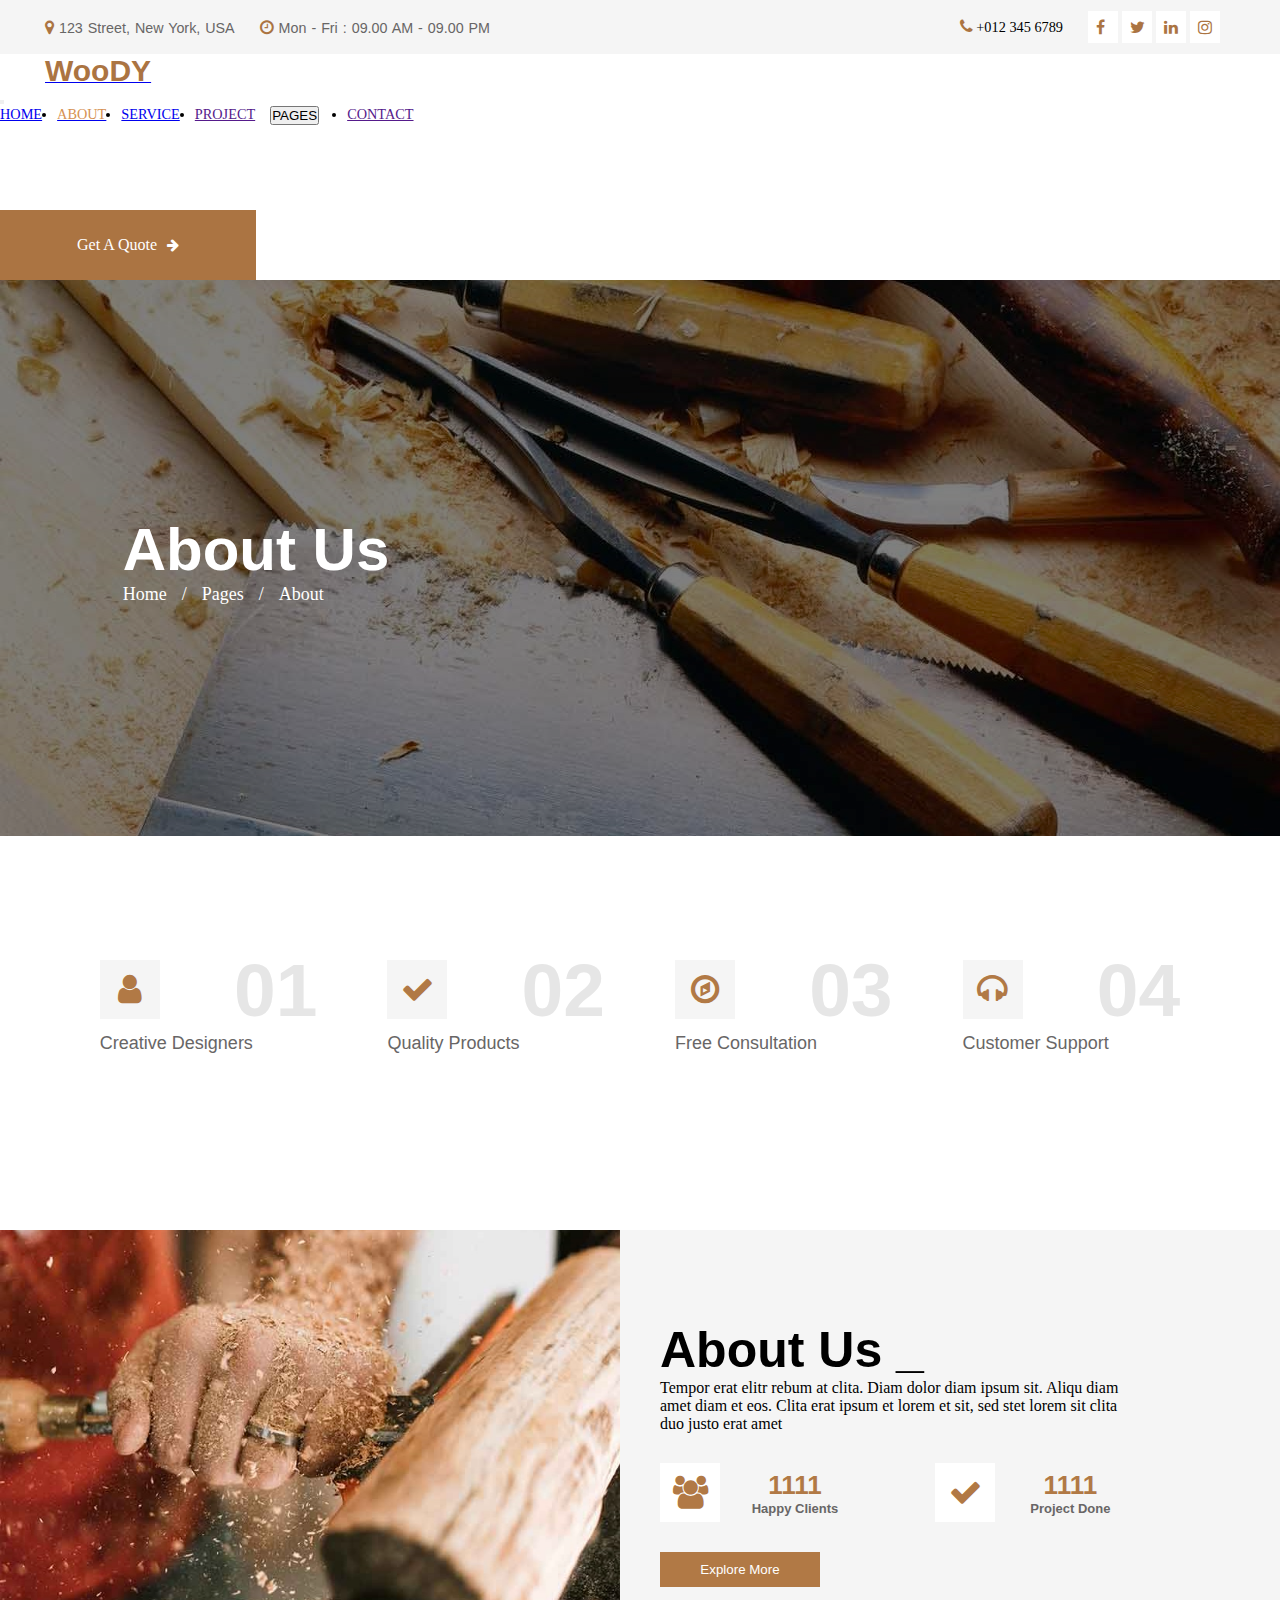
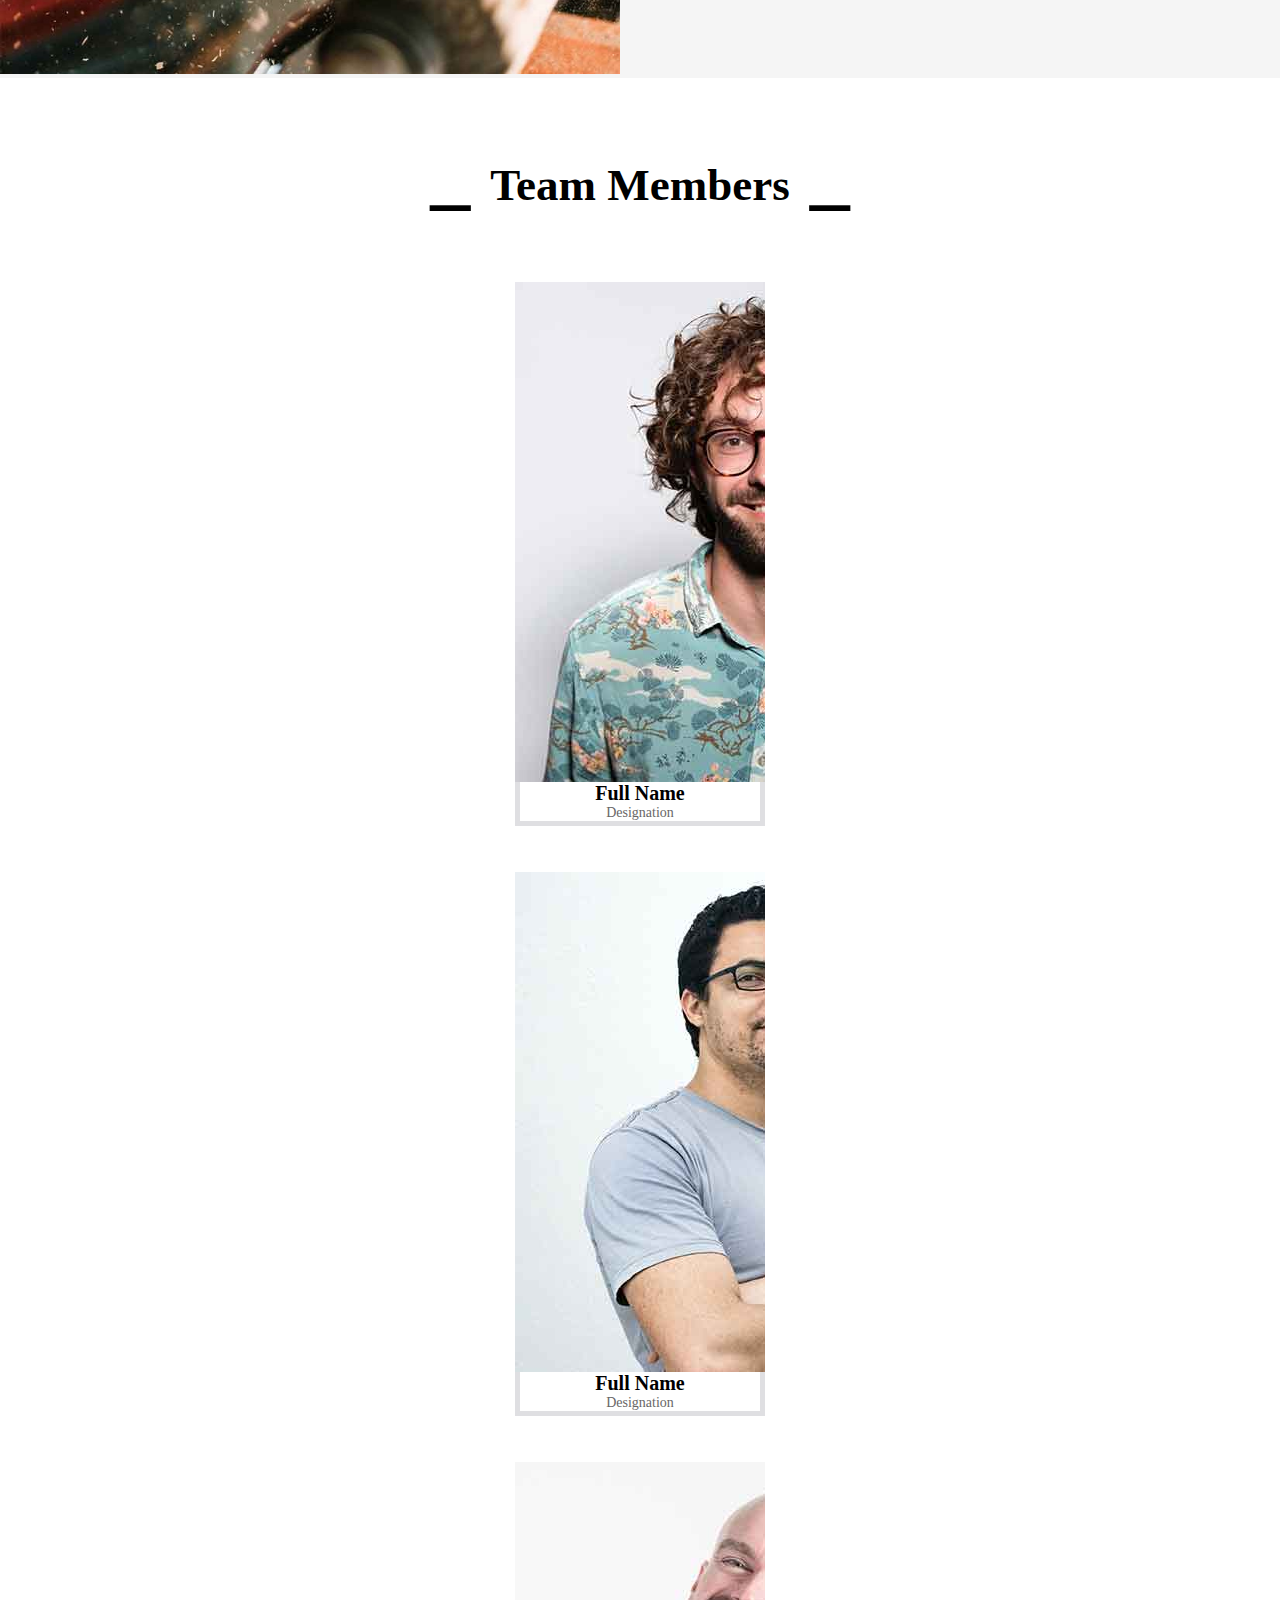
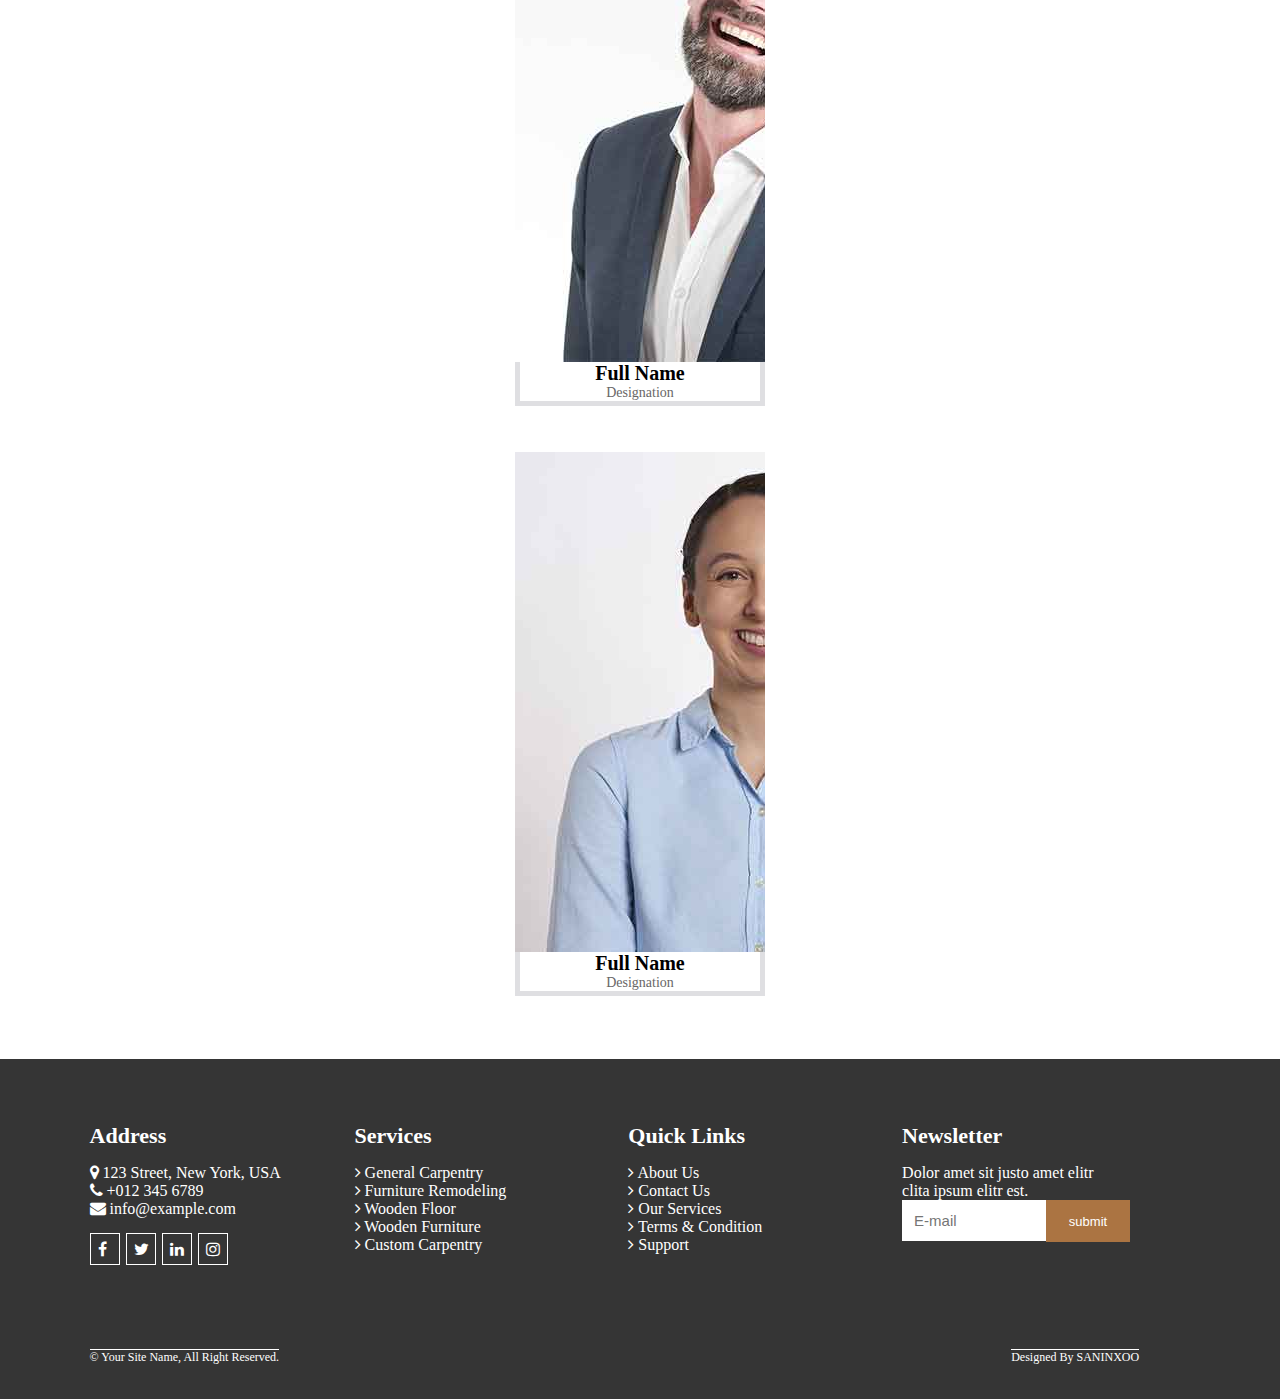
<file: pages/about.html>
<!DOCTYPE html>
<html lang="en">
<head>
    <meta charset="UTF-8">
    <meta name="viewport" content="width=device-width, initial-scale=1.0">
    <title>WooDY</title>
    <link rel="stylesheet" href="../css/woody.css">
    
    <link rel="stylesheet" href="https://cdnjs.cloudflare.com/ajax/libs/font-awesome/4.7.0/css/font-awesome.min.css">
    <link href="https://cdn.jsdelivr.net/npm/bootstrap@5.1.3/dist/css/bootstrap.min.css" rel="stylesheet" integrity="sha384-1BmE4kWBq78iYhFldvKuhfTAU6auU8tT94WrHftjDbrCEXSU1oBoqyl2QvZ6jIW3" crossorigin="anonymous">

</head>
<body>


    <div class="main1">
        <div class="m1-left">
           <div>
             <span><i class="fa fa-map-marker" aria-hidden="true"></i> 123 Street, New York, USA</span>
           </div>
           <div>
            <span><i class="fa fa-clock-o" aria-hidden="true"></i> Mon - Fri : 09.00 AM - 09.00 PM</span>
           </div>
        </div>
        <div class="m1-right">
            <div>
                <span><i class="fa fa-phone" aria-hidden="true"></i> +012 345 6789</span>
            </div>
            <div class="m1-right-sub">
                <div><i class="fa fa-facebook" aria-hidden="true"></i></div>
                <div><i class="fa fa-twitter" aria-hidden="true"></i></div>
                <div><i class="fa fa-linkedin" aria-hidden="true"></i></div>
                <div><i class="fa fa-instagram" aria-hidden="true"></i></div>
            </div>
        </div>
    </div>
    <div class="main2">
      
     <nav class="navbar navbar-expand-lg navbar-light bg-white">
        <div class="woodylogo">
          <a class="navbar-brand" href="#"><span>WooDY</span></a>
        </div>
        <button class="navbar-toggler" type="button" data-bs-toggle="collapse" data-bs-target="#navbarNavDropdown" aria-controls="navbarNavDropdown" aria-expanded="false" aria-label="Toggle navigation">
          <span class="navbar-toggler-icon"></span>
        </button>
        <div class="collapse navbar-collapse  " id="navbarNavDropdown">
          <ul class="navbar-nav nav-2">
            <div>
              <li class="nav-item">
              <a class="nav-link active" aria-current="page" href="../index.html"><span>HOME</span></a>
              </li>
            </div>
            <div class="home"> 
               <li class="nav-item">
               <a class="nav-link active" aria-current="page" href="../pages/about.html"><span>ABOUT</span></a>
             </li>
            </div>
            <div>
              <li class="nav-item">
                <a class="nav-link active" aria-current="page" href="./service.html"><span>SERVICE</span></a>
              </li>
            </div>
            <div>
              <li class="nav-item">
                <a class="nav-link active" aria-current="page" href=""><span>PROJECT</span></a>
              </li>
            </div>
            <div class="dropdown pages1">
              <button class="btn dropdown-toggle" type="button" id="dropdownMenuButton1" data-bs-toggle="dropdown" aria-expanded="false">
                <span>PAGES</span>
              </button>
              <ul class="dropdown-menu dropdownitem" aria-labelledby="dropdownMenuButton1">
                <li><a class="dropdown-item" href="#">Action</a></li>
                <li><a class="dropdown-item" href="#">Another action</a></li>
                <li><a class="dropdown-item" href="#">Something else here</a></li>
              </ul>
            </div>
            <div>
              <li class="nav-item">
                <a class="nav-link active" aria-current="page" href=""><span>CONTACT</span></a>
              </li>
            </div>
          </ul>
        </div>
        <div class="nav-3">
          <a href=""><div class="nav-3sub">
            <div> Get A Quote </div>
           
            <div><i class="fa fa-arrow-right" aria-hidden="true"></i></div>
          
          </div></a>
        </div>
    </nav>
    </div>
    <div class="about-main-3">
        <div><img src="../image/carousel-1.jpg" class="img-fluid" alt="..."></div>
        <div class="about-m3-sub">
            <div class="about-m3-h1">About Us</div>
            <div class="about-m3-h2">
                <div><a href="">Home</a></div>
                <div>/</div>
                <div><a href="">Pages</a></div>
                <div>/</div>
                <div> About</div>
            </div>
        </div>
       </div>
       <div class="main4">
        <div class="m4sub1">
           <div class="m4h1">
            <div><i class="fa fa-user" aria-hidden="true"></i></div>
            <div><span>01</span></div>
           </div>
           <div>Creative Designers</div>
        </div>
        <div class="m4sub1">
          <div class="m4h1">
           <div><i class="fa fa-check" aria-hidden="true"></i></div>
           <div><span>02</span></div>
          </div>
          <div>Quality Products</div>
       </div>
       <div class="m4sub1">
        <div class="m4h1">
         <div><i class="fa fa-compass" aria-hidden="true"></i></div>
         <div><span>03</span></div>
        </div>
        <div>Free Consultation</div>
       </div>
       <div class="m4sub1">
        <div class="m4h1">
         <div><i class="fa fa-headphones" aria-hidden="true"></i></div>
         <div><span>04</span></div>
        </div>
        <div>Customer Support</div>
     </div>
  </div>


  <div class="m5mq">
    <div class="main5">
      <div class="m5img">
        <img src="../image/about.jpg" class="img-fluid" alt="...">
      </div>
      <div class="m5txt">
        <div class="m5h1">About Us _</div>
        <div class="m10p"><p>Tempor erat elitr rebum at clita. Diam dolor diam ipsum sit. Aliqu diam amet diam et eos. Clita erat ipsum et lorem et sit, sed stet lorem sit clita duo justo erat amet</p></div>
        <div class="m5subh">
          <div class="m5sub1">
            <div class="m5h">
             <div><i class="fa fa-users" aria-hidden="true"></i></div>
             <div >
              <div>1111</div>
              <div class="m5h2">Happy Clients</div>
            
            </div>
            </div>
         </div>
         <div class="m5sub1">
          <div class="m5h">
           <div><i class="fa fa-check" aria-hidden="true"></i></div>
           <div >
            <div>1111</div>
            <div class="m5h2">Project Done</div>
          
          </div>
          </div>
         </div>
        </div>
        <div class="m5button">
          <div><button>Explore More</button></div>
        </div>
    
      </div>
    
    </div>
  </div>


  <!-- main-12 -->
  
  <div class="main6">
    <h1><span>_ </span>Team Members<span> _ </span> </h1>
  </div>

    <!-- main-13 -->


    <div class="main-13">
      <div class="row">
        <div class="col-lg-3 col-md-6 col-sm-12 main13sub">
          <div class="card" style="width: 16rem;">
            <div class="image-box"><img src="../image/team-1.jpg" class="card-img-top" alt="..."></div>
            <div class="card-body">
              <div class="main-13-h-1">
                <b>Full Name</b>
              </div>
              <div class="main-13-h-2">
                Designation
              </div>
            </div>
          </div>
        </div>
        <div class="col-lg-3 col-md-6 col-sm-12 main13sub ">
          <div class="card" style="width: 16rem;">
            <div class="image-box"><img src="../image/team-2.jpg" class="card-img-top" alt="..."></div>
            <div class="card-body">
              <div class="main-13-h-1">
                <b>Full Name</b>
              </div>
              <div class="main-13-h-2">
                Designation
              </div>
            </div>
          </div>
        </div>
        <div class="col-lg-3 col-md-6 col-sm-12 main13sub">
          <div class="card" style="width: 16rem;">
            <div class="image-box"><img src="../image/team-3.jpg" class="card-img-top" alt="..."></div>
            <div class="card-body">
              <div class="main-13-h-1">
                <b>Full Name</b>
              </div>
              <div class="main-13-h-2">
                Designation
              </div>
            </div>
          </div>
        </div>
        <div class="col-lg-3 col-md-6 col-sm-12 main13sub">
          <div class="card" style="width: 16rem;">
            <div class="image-box"><img src="../image/team-4.jpg" class="card-img-top" alt="..."></div>
            <div class="card-body">
              <div class="main-13-h-1">
                <b>Full Name</b>
              </div>
              <div class="main-13-h-2">
                Designation
              </div>
            </div>
          </div>
        </div>
      </div>
    </div>


    <!-- main--15 -->


    <!-- main-16-footer -->

    <div class="main-16-footer">
        <div class="main-16-sub">
          <div class="main-16-sub1">
            <div class="m16sub1h1">Address</div>
            <div><span><i class="fa fa-map-marker" aria-hidden="true"></i>  123 Street, New York, USA</span></div>
            <div><span><i class="fa fa-phone" aria-hidden="true"></i> +012 345 6789</span></div>
            <div><span><i class="fa fa-envelope" aria-hidden="true"></i> info@example.com</span></div>
            <div>
              <div class="m16sub1h2">
                <div><i class="fa fa-facebook" aria-hidden="true"></i></div>
                <div><i class="fa fa-twitter" aria-hidden="true"></i></div>
                <div><i class="fa fa-linkedin" aria-hidden="true"></i></div>
                <div><i class="fa fa-instagram" aria-hidden="true"></i></div>
            </div>
            </div>
          </div>
          <div class="main-16-sub2">
            <div class="m16sub1h1">Services</div>
            <div class="m16s2"><i class="fa fa-angle-right " aria-hidden="true"></i> General Carpentry</div>
            <div class="m16s2"><i class="fa fa-angle-right" aria-hidden="true"></i> Furniture Remodeling</div>
            <div class="m16s2"><i class="fa fa-angle-right" aria-hidden="true"></i>  Wooden Floor</div>
            <div class="m16s2"><i class="fa fa-angle-right" aria-hidden="true"></i> Wooden Furniture</div>
            <div class="m16s2"><i class="fa fa-angle-right" aria-hidden="true"></i>  Custom Carpentry</div>
          </div>
          <div class="main-16-sub3">
            <div class="m16sub1h1">Quick Links</div>
            <div class="m16s2"><i class="fa fa-angle-right" aria-hidden="true"></i> About Us</div>
            <div class="m16s2"><i class="fa fa-angle-right" aria-hidden="true"></i> Contact Us</div>
            <div class="m16s2"><i class="fa fa-angle-right" aria-hidden="true"></i> Our Services</div>
            <div class="m16s2"><i class="fa fa-angle-right" aria-hidden="true"> </i> Terms & Condition</div>
            <div class="m16s2"><i class="fa fa-angle-right" aria-hidden="true"></i>   Support</div>
          </div>
          <div class="main-16-sub3">
            <div class="m16sub1h1">Newsletter</div>
            <div class="m16s3"><p>Dolor amet sit justo amet elitr clita ipsum elitr est.</p></div>
            <div class="">
              
              <form class="example" action="action_page.php">
                <input type="email" placeholder="E-mail" >
                <button type="">submit</i></button>
              </form>
            </div>
          </div>
        </div>
      </div>
  
  <!-- footer for md -->
  
  
  <div class="main-16-footer-for-md">
    <div class="main-16-sub">
      <div class="main-16-sub1">
        <div class="m16sub1h1">Address</div>
        <div><span><i class="fa fa-map-marker" aria-hidden="true"></i>  123 Street, New York, USA</span></div>
        <div><span><i class="fa fa-phone" aria-hidden="true"></i> +012 345 6789</span></div>
        <div><span><i class="fa fa-envelope" aria-hidden="true"></i> info@example.com</span></div>
        <div>
          <div class="m16sub1h2">
            <div><i class="fa fa-facebook" aria-hidden="true"></i></div>
            <div><i class="fa fa-twitter" aria-hidden="true"></i></div>
            <div><i class="fa fa-linkedin" aria-hidden="true"></i></div>
            <div><i class="fa fa-instagram" aria-hidden="true"></i></div>
        </div>
        </div>
      </div>
      <div class="main-16-sub2">
        <div class="m16sub1h1">Services</div>
        <div class="m16s2"><i class="fa fa-angle-right " aria-hidden="true"></i> General Carpentry</div>
        <div class="m16s2"><i class="fa fa-angle-right" aria-hidden="true"></i> Furniture Remodeling</div>
        <div class="m16s2"><i class="fa fa-angle-right" aria-hidden="true"></i>  Wooden Floor</div>
        <div class="m16s2"><i class="fa fa-angle-right" aria-hidden="true"></i> Wooden Furniture</div>
        <div class="m16s2"><i class="fa fa-angle-right" aria-hidden="true"></i>  Custom Carpentry</div>
      </div>
      
    </div>
    <div class="main-16-sub">
      <div class="main-16-sub3">
        <div class="m16sub1h1">Quick Links</div>
        <div class="m16s2"><i class="fa fa-angle-right" aria-hidden="true"></i> About Us</div>
        <div class="m16s2"><i class="fa fa-angle-right" aria-hidden="true"></i> Contact Us</div>
        <div class="m16s2"><i class="fa fa-angle-right" aria-hidden="true"></i> Our Services</div>
        <div class="m16s2"><i class="fa fa-angle-right" aria-hidden="true"> </i> Terms & Condition</div>
        <div class="m16s2"><i class="fa fa-angle-right" aria-hidden="true"></i>   Support</div>
      </div>
      <div class="main-16-sub3">
        <div class="m16sub1h1">Newsletter</div>
        <div class="m16s3"><p>Dolor amet sit justo amet elitr clita ipsum elitr est.</p></div>
        <div class="">
          
          <form class="example" action="action_page.php">
            <input type="email" placeholder="E-mail" >
            <button type="">submit</i></button>
          </form>
        </div>
      </div>
    </div>
   
  </div>
  
  
       
      <div class="footer-copy-right">
        <div class="footer-c1">© Your Site Name, All Right Reserved.</div>
        <div class="footer-c2">Designed By SANINXOO</div>
      </div>
  
  
  
      <script src="https://cdn.jsdelivr.net/npm/@popperjs/core@2.10.2/dist/umd/popper.min.js" integrity="sha384-7+zCNj/IqJ95wo16oMtfsKbZ9ccEh31eOz1HGyDuCQ6wgnyJNSYdrPa03rtR1zdB" crossorigin="anonymous"></script>
      <script src="https://cdn.jsdelivr.net/npm/bootstrap@5.1.3/dist/js/bootstrap.min.js" integrity="sha384-QJHtvGhmr9XOIpI6YVutG+2QOK9T+ZnN4kzFN1RtK3zEFEIsxhlmWl5/YESvpZ13" crossorigin="anonymous"></script>
    
</body>
</html>
</file>
<file: css/woody.css>
.main1{
    font-size: 14.3px;
    height: 54px;
    display: flex;
    align-items: center;
    background-color: #f5f5f5;
    justify-content: space-between;
}
.main1 i{
    color: #AB7442;
    font-size: 16px;
}
.m1-left{
    display: flex;
    margin-left: 45px;
    gap: 25px;
    font-family:"Open Sans",sans-serif;
    color: #686666;
    word-spacing: 1px;
}
.m1-right{
    display: flex;
    gap: 25px;
    margin-right: 60px;
    align-items: center;
}
.m1-right-sub{
    display: flex;
    gap: 4px;
}
.m1-right-sub i{
    border: 1px solid white;
    padding: 7px;
    width: 30px;
    background-color: white;
}
.woodylogo{
    width: 50%;
    margin-left: 45px;
   
}
.woodylogo span{
    color: #AB7442;
    font-weight: 700;
    font-size: 30px;
    font-family:"Open Sans",sans-serif ;
}
.nav-2{
    width: 30%;
    display: flex;
    gap: 15px;
    font-size: 14.3px;
    margin-right: 30px;
}
.home span{
    color: #d69151;
}
.nav-2 div:hover span{
    color: #b17945;
}
.nav-3{
    width: 20%;
    background-color: #AB7442;
    text-align: center;
    height: 70px;
    display: flex;
    align-items: center;
    justify-content: center;
}
.nav-3 a{
    text-decoration: none;
    color: white;
}
.nav-3:hover{
    background-color: #d69151;
}
.nav-3:hover a{
    color: white;
}
.nav-3sub{
    display: flex;
    align-items: center;
    gap: 10px;
}
.nav-3 i{
    font-size: 14px;
    font-weight: 100;
}
.dropdownitem{
    opacity: 0;
}
.pages:hover .dropdownitem{
 opacity: 1;
}
.contact:hover .dropdownitem{
    opacity: 1;
}
.main3{
    text-align: center;
    
}
.main3 img{
    filter: brightness(45%);
}
.carousel1{
    position: relative;
}
.carousel1text{
    position: absolute;
    top: 50%;
    transform: translate(-50%,-50%);
    left: 50%;
}
.m3h1{
    font-size: 20px;
    font-family:sans-serif ;
    font-weight: 600;
    color: white;
}
.m3h2{
    font-size: 60px;
    font-family: 'Lucida Sans', 'Lucida Sans Regular', 'Lucida Grande', 'Lucida Sans Unicode', Geneva, Verdana, sans-serif ;
    font-weight: 700;
    color: white;
}
.carousel2{
    position: relative;
}
.carousel2text{
    position: absolute;
    top: 50%;
    transform: translate(-50%,-50%);
    left: 50%;
}
.carousel3{
    position: relative;
}
.carousel3text{
    position: absolute;
    top: 50%;
    transform: translate(-50%,-50%);
    left: 50%;
}
.m3button{
    display: flex;
    justify-content: center;
    gap: 30px;
    margin-top: 30px;
    font-size: 16px;
}
.m3button a{
    text-decoration: none;
    color: white;
}
.m3btn1:hover a{
    color: white;
}
.m3btn1{
    border: 1px solid #b17945;
    width: 180px;
    background-color: #b17945;
    padding: 15px;
}
.m3btn2 a{
    color: black;
}
.m3btn2:hover a{
    color: black;
}
.m3btn2{
    border: 1px solid white;
    width: 180px;
    background-color:white;
    padding: 15px;
   
}
.main4{
    display: flex;
    justify-content:center;
    gap: 70px;
    flex-wrap: wrap;
    height: 320px;
    align-items: center;
    
}
.m4h1{
    display: flex;
    justify-content: space-between;
    align-items: center;
    text-align: center;
}
.m4h1 i{
    border: 1px solid #f5f5f5;
    background-color:#f5f5f5;
    padding: 12px;
    width: 60px;
    font-size: 33px;
    color: #b17945;
}
.m4h1 span{
    font-size: 75px;
    font-weight: 700;
    color: #e6e6e6;
}
.m4sub1{
    font-size:18px;
    font-family: "Roboto",sans-serif;
    font-weight: 500;
    width: 17%;
    color: #686666;
}
.main5{
    margin-top: 70px;
    background-color: #f5f5f5;
    display: flex;
    align-items: center;

}
.m5img{
    width: 50%;
}
.m5img iframe{
    width: 100%;
}
.m5txt{
    width: 50%;
    margin-left: 40px;
}
.m5h1{
    font-size: 50px;
    font-family:"Roboto",sans-serif;
    font-weight: 700;
}
.m5img img{
    /* height: 500px; */
    width: 100%;
}
.m5h2{
    width: 150px;
    font-size: 13px;
    font-weight: 600;
    color: #686666;
}
.m5sub1{
    font-size:18px;
    font-family: "Roboto",sans-serif;
    font-weight: 500;
    width: 17%;
    color: #686666;
}
.m5h{
    display: flex;
    justify-content: space-between;
    align-items: center;
    text-align: center;
    font-weight: 700;
    font-size: 26px;
    color: #b17945;
}
.m5h i{
    border: 1px solid white;
    background-color:white;
    padding: 12px;
    width: 60px;
    font-size: 33px;
    color: #b17945;
}
.m5subh{
    display: flex;
    gap: 170px;
    margin: 30px 0px;

}
.m5button button{
    border:1px solid #b17945;
    background-color: #b17945;
    padding: 9px;
    width: 160px;
    color: white;
}
.main6{
    text-align: center;
    margin-top: 50px;
    margin-bottom: 60px;
   
}
.main6 h1{
    font-size: 45px;
    font-weight: 700;
}
.main6 span{
    font-size: 80px;
   
}
.main7{
    display: flex;
    justify-content: space-around;
    flex-wrap: wrap;
    margin-top: 20px;
    text-align: center;
    color: #686666;
    margin-bottom: 30px;
}

.m7h{
    font-size: 22px;
    font-family: sans-serif;
    margin-bottom: 20px;
    color: rgb(41, 39, 39);
}
.m7a a{
    text-decoration: none;
    color: #966231;
}
.main7mq{
    display: none;
}
.main7 .card{
    border: 3px solid white;
}
.main7 .card-body{
    border: 5px solid #f6f6f7;
    border-top: none;
    border-radius: 0px;
}
.main7mq .card{
    border: 3px solid white;
}
.main7mq .card-body{
    border: 5px solid #f6f6f7;
    border-top: none;
    border-radius: 0px;
}
* {
    -moz-box-sizing: border-box;
    -webkit-box-sizing: border-box;
    box-sizing: border-box;
    margin: 0;
    padding: 0;
}

.image-box {
    position: relative;
    margin: auto;
    overflow: hidden;
}
.image-box img {
    transition: all 0.3s;
    display: block;
    transform: scale(1);
}

.image-box:hover img {
    transform: scale(1.1);
}
   

  /* m--8 */
.m8h2{
    font-size: 18px;
    font-family: sans-serif;
    font-weight: 200;
    color: black;
    letter-spacing: 1px;
}
.main9{
    text-align: center;
    margin-top: 50px;
    margin-bottom: 60px;
   
}
.main9 h1{
    font-size: 45px;
    font-weight: 700;
}
.main9 span{
    font-size: 80px;
   
}
.m9sub{
    display: flex;
    justify-content: center;
    gap: 30px;
    margin-top: 20px;
}
.m9sub a{
    text-decoration: none;
    color: black;
    font-size: 17px;

}
.m9sub1 a{
    color: #b37b48;
    border-bottom: 2px solid #cf8c4e;
}
.m9sub div:hover a{
    color: #b17b4a;
    border-bottom: 2px solid #ce8c4f;
}

/* main10 */


.m10h1{
    text-align: start;
    color: #966231;
    font-size: 17px;
}
.m10h2{
    font-size: 18px;
    text-align: start;
    color: black;
    font-weight: 500;
}
.main-11-form-1{
    display: flex;
    gap: 15px;
}
.main-11-form-1 input{
 text-decoration: none;
 border: none;
 height: 50px;
 width: 240px;
 
}
.main-11-form-1 input{
   
    -webkit-transition: 0.5s;
    transition: 0.1s;
    outline: none;
}
  
.main-11-form-1  input:focus {
    border: 3px solid #ccc;
  }
.main-11-form-1 input::placeholder{
    padding: 12px;
}
.main-11-form-2{
    display: flex;
    gap: 15px;
    margin-top: 15px;
   
}
.main-11-form-2 input{
    text-decoration: none;
    border: none;
    height: 50px;
    width:240px;
   }
   .main-11-form-2 input::placeholder{
       padding: 12px;
   }
.m10p{
    width: 75%;
}
.main-11-form-2 select{
    text-decoration: none;
    border: none;
    height: 50px;
    width: 240px;
    padding: 10px;
    color: #686666;
}
.main-11-form-2 input{
   
    -webkit-transition: 0.5s;
    transition: 0.1s;
    outline: none;
}
  
.main-11-form-2  input:focus {
    border: 3px solid #ccc;
  }
  .main-11-form-2 select{
   
    -webkit-transition: 0.5s;
    transition: 0.1s;
    outline: none;
}
  
.main-11-form-2  select:focus {
    border: 3px solid #ccc;
  }
.main-11-form-3{
    margin-top: 15px;
}
.main-11-form-3 textarea::placeholder{
   padding: 10px;
}
.main-11-form-3 textarea{
    border: none;
    width: 495px;
}
.main-11-form-4{
    margin-top: 15px;
}
.main-11-form-4 input{
    text-decoration: none;
    border: none;
    height: 55px;
    width: 495px;
    color: white;
    background-color:#AB7442;
}
.main-11-form-4 input:hover{
 background-color: #b37b48;
}
.main-13 .row .main13sub{
    display: flex;
    justify-content:center;
    margin-top: 20px;
    margin-bottom: 40px;
}
.main-13-h-1{
    text-align: center;
    font-size: 20px;
}
.main-13-h-2{
    text-align: center;
    font-size: 14px;
    color: #686666;
}
.main-13 .card{
    border: 3px solid white;
}
.main-13 .card-body{
    border: 5px solid #dfdfe2;
    border-top: none;
    border-radius: 0px;
}
.main-16-footer{
    background-color: #353535;
    display: flex;
}
.main-16-sub{
    width: 100%;
    margin: 5% 7% ;
    display: flex;
    color: white;
    justify-content: space-between;
    flex-wrap: wrap;
}

.main-16-sub2 .m16s2:hover{
    color: #966231;
    letter-spacing: 1px;
    transition: 0.4s;
    
}
.m16s2{
    width: 200px;
}
.m16s3{
    width: 200px;
}
.main-16-sub3 .m16s2:hover{
    color: #966231;
    letter-spacing: 1px;
    transition: 0.4s;
    
}

.m16sub1h1{
    font-size: 22px;
    font-weight: 600;
    margin-bottom: 15px;
}
.m16sub1h2{
    display: flex;
    gap: 6px;
    margin-top: 15px;
}
.m16sub1h2 i{
    border: 1px solid white;
    padding: 7px;
    width: 30px;
}
.m16sub1h2 div:hover i{
    background-color: white;
    color: #966231;
}
* {
    box-sizing: border-box;
  }
  
  /* Style the search field */
  form.example input {
    padding: 12px;
    font-size: 15px;
    border: none;
    float: left;
    width: 50%;
   background-color: white;
  }
  
  /* Style the submit button */
  form.example button {
    float: left;
    width: 29%;
    padding: 13.5px;
    background-color: #AB7442;
    color: white;
    font-size: 13px;
    border: none;
    border-left: none; /* Prevent double borders */
    cursor: pointer;
  }
  .footer-copy-right{
    background-color: #353535;
    height: 70PX;
    display: flex;
    justify-content: space-between;
    color: white;
    font-size: 12px;
   
  }
  .footer-copy-right div{
    margin-left: 7%;
    margin-right: 11%;
    border-top: 1px solid white;
    margin-top: 20px;
  }
  .main-16-footer-for-md{
    background-color: #353535;
    display: none;
}
.main-16-footer{
    margin-top: 60px;
}
.main-16-footer-for-md{
    margin-top: 60px;
}



  
@media (min-width:300px) and (max-width:575.98px){



   
 .main1{
    display: none;
}
.nav-3{
    display: none;
}
.nav-item{
    margin-left: 40px;
}
.m3h1{
    font-size: 5px;
    font-weight: 600;
}
.m3h2{
    font-size: 15px;
    font-weight: 700;
}

.m3button{
    gap: 10px;
    margin-top: 10px;
    font-size: 5px;
}

.m3btn1{
    
    width: 50px;
    padding: 5px;
    height: 20px;
    
}

.m3btn2{
    width: 50px;
    padding: 5px;
    height: 20px;
   
}
.main4{
    display: inline;
    justify-content:center;
    flex-wrap: nowrap;
    height: 500px;
    align-items: center;
    margin-left: 5%;
    
}
.m4sub1{
    font-size:13px;
    text-align:start;
    font-family: "Roboto",sans-serif;
    font-weight: 500;
    width: 80%;
    color: #686666;
    margin: 20px 0px;
    margin-left: 10%;
   
}
.m4h1{
    display: flex;
    justify-content:space-between;
    gap: 50px;
    align-items: center;
    text-align: center;
   
}
.m4h1 i{
    border: 1px solid #f5f5f5;
    background-color:#f5f5f5;
    padding: 8px;
    width: 50px;
    font-size: 29px;
    color: #b17945;
}
.m4h1 span{
    font-size: 45px;
    font-weight: 600;
    color: #e6e6e6;
}
.m5mq{
    background-color: #f5f5f5;
}
.main5{
    display: inline;

}
.m5img{
    width: 90%;
    margin-left: 5%;
}
.m5txt{
    width: 90%;
    margin-left: 5%;
}
.m5h1{
    font-size: 30px;
    font-weight: 700;
    margin-bottom: 10px;
    margin-top: 30px;
    padding-top: 10px;
}

.m5img img{
    height: 330px;
    width: 100%;
}
.m5h2{
    width: 150px;
    font-size: 13px;
    font-weight: 600;
}
.m5sub1{
    font-size:18px;
    font-weight: 500;
    width: 17%;
    margin: 25px 0px;
}
.m5h{
    display: flex;
    font-weight: 700;
    font-size: 26px;
}
.m5h i{
    padding: 12px;
    width: 60px;
    font-size: 33px;

}
.m5subh{
    display: inline;
    

}
.m5button button{
 padding: 9px;
    width: 160px;
    margin-bottom: 20px;
}
.main6{
    text-align: center;
    margin-top: 20px;
    margin-bottom: 30px;
   
}
.main6 h1{
    font-size: 30px;
    font-weight: 700;
}
.main6 span{
    font-size: 40px;
   
}
.main7{
    gap: 25px;
}
.main9 h1{
    font-size: 30px;
    font-weight: 700;
}
.main9 span{
    font-size: 40px;
   
}
.m9sub{
    gap: 15px;
    margin-top: 20px;
}
.m9sub a{
    font-size: 13px;

}
.m10p{
    width: 100%;
}
.main-11-form-1{
    display: inline;
}
.main-11-form-1 div{
    margin-top: 10px;
}
.main-11-form-1 input{
   
    width: 100%;
    
}
.main-11-form-2{
    display: inline;
}
.main-11-form-2 div{
    margin-top: 10px;
}
.main-11-form-2 input{
   
    width: 100%;
}
.main-11-form-2 select{
    
    width: 100%;
 
}
.main-11-form-3 textarea{
   
    width: 100%;
}
.main-11-form-4 input{
   
    width: 100%;
}
.main-16-sub1{
    margin-top: 45px;
}
.main-16-sub2{
    margin-top: 45px;
}
.main-16-sub3{
    margin-top: 45px;
}
.main-16-sub4{
    margin-top: 45px;
}
.main-16-sub{
    width: 100%;
    margin: 5% 7% ;
    display: inline;
    color: white;
    justify-content: space-between;
    flex-wrap: wrap;
}

}
@media (min-width:576px) and (max-width:767.98px){
 
  .main1{
    display: none;
}
.nav-3{
    display: none;
}
.nav-item{
    margin-left: 30px;
}
.m3h1{
    font-size: 12px;
    font-weight: 600;
}
.m3h2{
    font-size: 33px;
    font-weight: 700;
}

.m3button{
    gap: 20px;
    margin-top: 15px;
    font-size: 10px;
}

.m3btn1{
    
    width: 100px;
    padding: 5px;
    height: 30px;
    
}

.m3btn2{
    width: 100px;
    padding: 5px;
    height: 30px;
   
}
.main4{
    display: inline;
    justify-content:center;
    flex-wrap: nowrap;
    height: 500px;
    align-items: center;
    margin-left: 5%;
    
}
.m4sub1{
    font-size:15px;
    text-align:start;
    font-family: "Roboto",sans-serif;
    font-weight: 500;
    width: 80%;
    color: #686666;
    margin: 35px 0px;
    margin-left: 10%;
   
}
.m4h1{
    display: flex;
    justify-content:space-between;
    gap: 50px;
    align-items: center;
    text-align: center;
   
}
.m4h1 i{
    border: 1px solid #f5f5f5;
    background-color:#f5f5f5;
    padding: 10px;
    width: 60px;
    font-size: 32px;
    color: #b17945;
}
.m4h1 span{
    font-size: 65px;
    font-weight: 600;
    color: #e6e6e6;
}
.m5mq{
    background-color: #f5f5f5;
}
.main5{
    display: inline;

}
.m5img{
    width: 90%;
    margin-left: 5%;
}
.m5txt{
    width: 90%;
    margin-left: 5%;
}
.m5h1{
    font-size: 50px;
    font-weight: 700;
    margin-bottom: 10px;
    margin-top: 30px;
}

.m5img img{
    height: 400px;
    width: 100%;
}
.m5h2{
    width: 150px;
    font-size: 13px;
    font-weight: 600;
}
.m5sub1{
    font-size:18px;
    font-weight: 500;
    width: 17%;
    margin: 25px 0px;
}
.m5h{
    display: flex;
    font-weight: 700;
    font-size: 26px;
}
.m5h i{
    padding: 12px;
    width: 60px;
    font-size: 33px;

}
.m5subh{
    display: flex;
    

}
.m5button button{
 padding: 9px;
    width: 160px;
    margin-bottom: 20px;
}
.main7{
    display: none;
}
.main7mq{
    display: flex;
    justify-content: space-around;
    margin-top: 20px;
    gap: 10px;
    text-align: center;
    margin-bottom: 30px;
}
.main-16-footer{
    display: none;
}
.main-16-footer-for-md{
    background-color: #353535;
    display: flex;
}
.main-16-sub1{
    margin-top: 45px;
}
.main-16-sub2{
    margin-top: 45px;
}
.main-16-sub3{
    margin-top: 45px;
}
.main-16-sub4{
    margin-top: 45px;
}

}
@media (min-width:768px) and (max-width:992px){
    .main1{
        display: none;
    }
    .nav-3{
        display: none;
    }
    .nav-item{
        margin-left: 30px;
    }
    .m3h1{
        font-size: 14px;
        font-weight: 600;
    }
    .m3h2{
        font-size: 40px;
        font-weight: 700;
    }
    
    .m3button{
        gap: 20px;
        margin-top: 25px;
        font-size: 10px;
    }
    
    .m3btn1{
        
        width: 100px;
        padding: 5px;
        height: 30px;
        
    }
    
    .m3btn2{
        width: 100px;
        padding: 5px;
        height: 30px;
       
    }
    .m5mq{
        background-color: #f5f5f5;
    }
    .main5{
        display: inline;
    
    }
    .m5img{
        width: 90%;
        margin-left: 5%;
    }
    .m5txt{
        width: 90%;
        margin-left: 5%;
    }
    .m5h1{
        font-size: 50px;
        font-weight: 700;
        margin-bottom: 10px;
        margin-top: 30px;
    }
    
    .m5img img{
        height: 450px;
        width: 100%;
    }
    .m5h2{
        width: 150px;
        font-size: 13px;
        font-weight: 600;
    }
    .m5sub1{
        font-size:18px;
        font-weight: 500;
        width: 17%;
        margin: 25px 0px;
    }
    .m5h{
        display: flex;
        font-weight: 700;
        font-size: 26px;
    }
    .m5h i{
        padding: 12px;
        width: 60px;
        font-size: 33px;
    
    }
    .m5subh{
        display: flex;
        
    
    }
    .m5button button{
     padding: 12px;
        width: 160px;
        margin-bottom: 20px;
    }
    .main7{
        display: none;
    }
    .main7mq{
        display: flex;
        justify-content: space-around;
        margin-top: 20px;
        gap: 20px;
        text-align:center ;
        margin-bottom: 30px;
    }
    .main-16-footer{
        display: none;
    }
    .main-16-footer-for-md{
        background-color: #353535;
        display: flex;
    }
    .main-16-sub1{
        margin-top: 45px;
    }
    .main-16-sub2{
        margin-top: 45px;
    }
    .main-16-sub3{
        margin-top: 45px;
    }
    .main-16-sub4{
        margin-top: 45px;
    }

    
}
/* ////////abuot  css//////// */
.about-main-3{
    position: relative;
    color: white;
}
.about-main-3 img{
  filter: brightness(50%);

}    
.about-m3-sub{
position: absolute;
top: 50%;
left: 20%;
transform: translate(-50%,-50%);
}
.about-m3-h1{
    font-size: 60px;
    font-weight: 700;
    font-family: sans-serif;
}
.about-m3-h2{
    display: flex;
    gap: 15px;
    font-size: 18px;
}
.about-m3-h2 a{
    text-decoration: none;
    color: white;
}
.about-m3-h2 a:hover{
    color: white;
}


@media (min-width:300px) and (max-width:575.98px){
    .nav-item{
        margin-left: 30px;
    }
    .about-m3-h1{
        font-size: 25px;
      
    }
    .about-main-3 img{
        height: 200px;
      
      }  
    .about-m3-sub{
        left: 30%;
       
        }
        .about-m3-h2{
            font-size: 10px;
            gap: 7px;
        }
}

@media (min-width:576px) and (max-width:767.98px){
    .nav-item{
        margin-left: 30px;
    }
  
    .about-m3-h1{
        font-size: 50px;
      
    }
    .about-m3-sub{
        left: 25%;
       
        }
        .about-main-3 img{
            height: 300px;
          
          } 
        .about-m3-h2{
            font-size: 15px;
            gap: 10px;
        }
}
@media (min-width:768px) and (max-width:992px){
  
    .nav-item{
        margin-left: 30px;
    }
    .about-m3-h1{
        font-size: 50px;
      
    }
    .about-m3-sub{
        left: 20%;
       
        }
        .about-main-3 img{
            height: 300px;
          
          } 
        .about-m3-h2{
            font-size: 15px;
            gap: 10px;
        }
}
</file>
